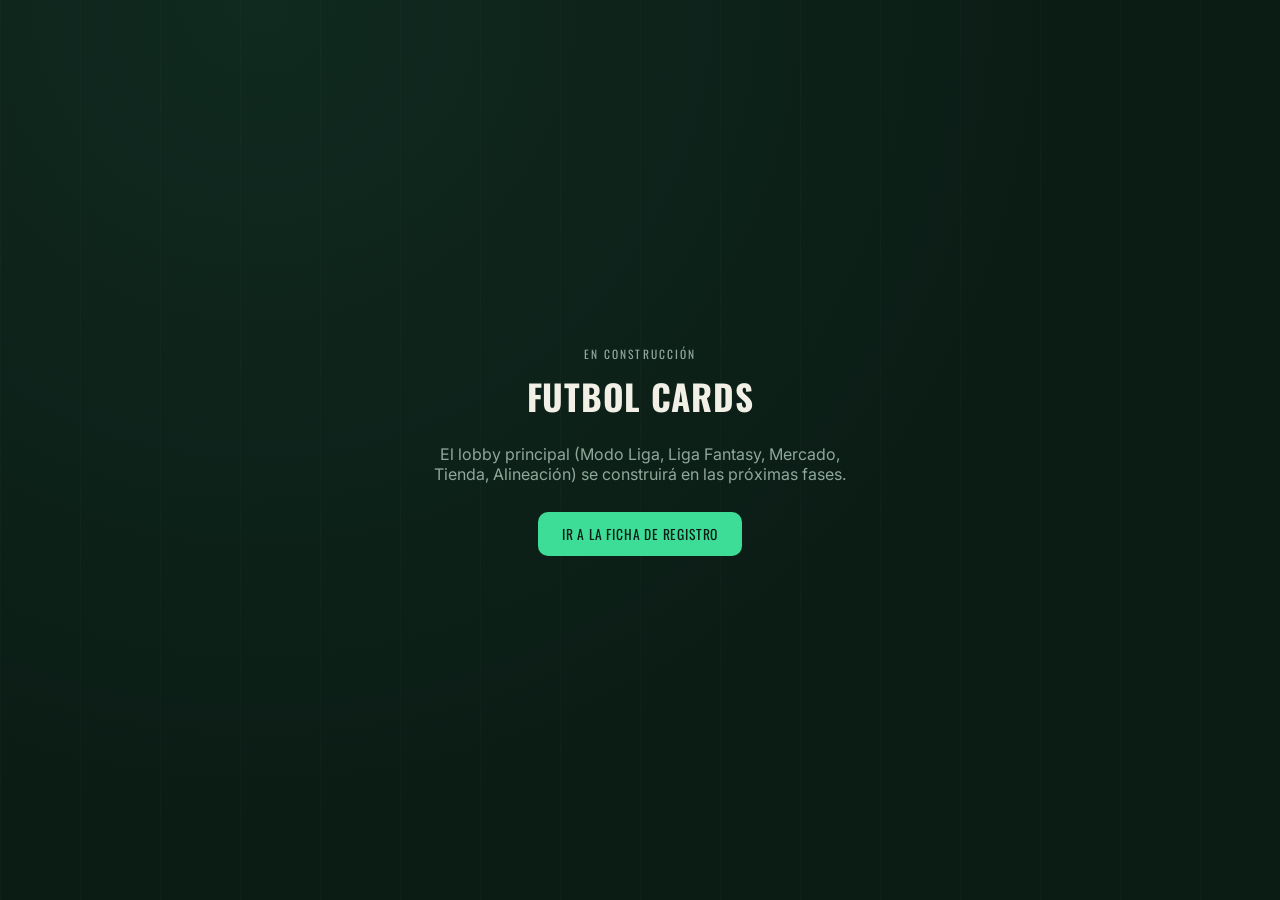
<file: index.html>
<!DOCTYPE html>
<html lang="es">
<head>
  <meta charset="UTF-8" />
  <meta name="viewport" content="width=device-width, initial-scale=1.0" />
  <title>Futbol Cards</title>
  <link rel="preconnect" href="https://fonts.googleapis.com" />
  <link href="https://fonts.googleapis.com/css2?family=Oswald:wght@500;600;700&family=Inter:wght@400;500;600&display=swap" rel="stylesheet" />
  <link rel="stylesheet" href="css/styles.css" />
</head>
<body>
  <div style="min-height:100vh; display:flex; align-items:center; justify-content:center; flex-direction:column; text-align:center; padding:24px;">
    <div class="eyebrow">En construcción</div>
    <h1 style="font-size:2.2rem; margin:8px 0 6px;">FUTBOL <span style="color:var(--gold);">CARDS</span></h1>
    <p style="color:var(--ink-muted); max-width:420px; margin-bottom:28px;">
      El lobby principal (Modo Liga, Liga Fantasy, Mercado, Tienda, Alineación) se construirá en las próximas fases.
    </p>
    <a href="admin/registro.html" style="background:var(--turf); color:var(--pitch-950); padding:12px 24px; border-radius:10px; text-decoration:none; font-family:var(--font-display); text-transform:uppercase; font-size:0.85rem; letter-spacing:0.06em;">
      Ir a la Ficha de Registro
    </a>
  </div>
</body>
</html>
</file>
<file: css/styles.css>
/* ============================================================
   FUTBOL CARDS — Estilos compartidos v2
   ============================================================ */

:root {
  --pitch-950: #0b1c15;
  --pitch-900: #102a20;
  --pitch-800: #16382a;
  --card-surface: #122b21;
  --line: rgba(242, 240, 230, 0.1);
  --ink: #f2f0e6;
  --ink-muted: #8fa89b;
  --turf: #3ddc97;
  --danger: #e0584c;

  /* Rarezas */
  --rareza-estandar:      #b7c0c8;
  --rareza-franquicia:    #22c55e;
  --rareza-elite:         #3b82f6;
  --rareza-elite-mundial: #c026d3;
  --rareza-leyenda:       #f59e0b;

  --font-display: "Oswald", sans-serif;
  --font-body:    "Inter", sans-serif;
  --font-mono:    "JetBrains Mono", monospace;

  /* Dimensiones de carta (escala 1.6x sobre base 100x180) */
  --card-w: 150px;
  --card-h: 255px;
  --card-img-h: 205px;
  --card-info-h: 50px;
}

* { box-sizing: border-box; }

html, body {
  margin: 0; padding: 0;
  min-height: 100vh;
  background: radial-gradient(circle at 20% 0%, var(--pitch-900), var(--pitch-950) 60%);
  color: var(--ink);
  font-family: var(--font-body);
}

body {
  background-image:
    repeating-linear-gradient(90deg,
      rgba(255,255,255,0.02) 0px, rgba(255,255,255,0.02) 1px,
      transparent 1px, transparent 80px),
    radial-gradient(circle at 20% 0%, var(--pitch-900), var(--pitch-950) 60%);
}

h1,h2,h3,label,.eyebrow,button { font-family: var(--font-display); letter-spacing:.02em; }
a { color: var(--turf); }

/* ---------- Topbar ---------- */
.topbar {
  display: flex; align-items: baseline; justify-content: space-between;
  padding: 28px clamp(20px,5vw,64px) 18px;
  border-bottom: 1px solid var(--line);
}
.topbar .brand { font-size:1.4rem; text-transform:uppercase; font-weight:600; }
.topbar .brand span { color: var(--rareza-leyenda); }
.eyebrow { font-size:.72rem; text-transform:uppercase; color:var(--ink-muted); letter-spacing:.18em; }

#logout-btn {
  background:none; border:1px solid var(--line); color:var(--ink-muted);
  padding:8px 16px; border-radius:999px; cursor:pointer;
  font-size:.75rem; text-transform:uppercase;
}
#logout-btn:hover { color:var(--ink); border-color:var(--ink-muted); }
.hidden { display:none !important; }

/* ---------- Login ---------- */
#login-screen {
  display:flex; align-items:center; justify-content:center;
  min-height:80vh; padding:24px;
}
.login-card {
  background:var(--card-surface); border:1px solid var(--line);
  border-radius:16px; padding:40px; width:100%; max-width:360px;
}
.login-card h1 { font-size:1.4rem; margin:0 0 6px; }
.login-card p  { color:var(--ink-muted); font-size:.85rem; margin:0 0 24px; }
.login-card button[type="submit"] {
  width:100%; background:var(--rareza-leyenda); color:var(--pitch-950);
  border:none; border-radius:10px; padding:12px; cursor:pointer;
  text-transform:uppercase; font-size:.85rem;
}
.error-text { color:var(--danger); font-size:.8rem; margin-top:10px; min-height:1em; }

/* ---------- Layout principal ---------- */
main { padding: clamp(20px,5vw,64px); max-width:1280px; margin:0 auto; }
.layout { display:grid; grid-template-columns:1.5fr 1fr; gap:32px; align-items:start; }
@media(max-width:880px){ .layout{ grid-template-columns:1fr; } }

/* ---------- Formulario ---------- */
.form-card {
  background:var(--card-surface); border:1px solid var(--line);
  border-radius:16px; padding:32px clamp(20px,4vw,36px);
}
fieldset { border:none; padding:0; margin:0 0 28px; }
legend {
  font-size:.78rem; text-transform:uppercase; letter-spacing:.12em;
  color:var(--rareza-leyenda); margin-bottom:14px; padding:0;
}
.field-row { display:grid; grid-template-columns:repeat(auto-fit,minmax(140px,1fr)); gap:14px; margin-bottom:14px; }
.field { display:flex; flex-direction:column; gap:6px; }
.field label { font-size:.7rem; text-transform:uppercase; color:var(--ink-muted); letter-spacing:.06em; }
input, select {
  background:var(--pitch-900); border:1px solid var(--line);
  color:var(--ink); border-radius:8px; padding:10px 12px;
  font-family:var(--font-body); font-size:.92rem;
}
input:focus, select:focus { outline:2px solid var(--turf); outline-offset:1px; }
input::placeholder { color:#5b6e64; }
.submit-btn {
  width:100%; background:var(--turf); color:var(--pitch-950);
  border:none; border-radius:10px; padding:14px;
  font-size:.9rem; text-transform:uppercase; letter-spacing:.08em;
  cursor:pointer; margin-top:6px;
}
.submit-btn:hover { filter:brightness(1.08); }

/* ---------- CARTA DE JUGADOR ---------- */
.player-card {
  position: relative;
  width: var(--card-w);
  height: var(--card-h);
  border-radius: 10px;
  border: 2px solid var(--rareza-estandar);
  overflow: hidden;
  background: #0d1f17;
  display: flex;
  flex-direction: column;
  cursor: pointer;
  transition: transform .18s ease, box-shadow .18s ease;
  flex-shrink: 0;
}

.player-card:hover {
  transform: translateY(-4px) scale(1.03);
  box-shadow: 0 12px 32px rgba(0,0,0,.5);
}

/* Imagen superior */
.player-card .card-img {
  width: 100%;
  height: var(--card-img-h);
  object-fit: cover;
  object-position: top;
  display: block;
  flex-shrink: 0;
}

.player-card .card-img-placeholder {
  width: 100%;
  height: var(--card-img-h);
  display: flex;
  align-items: center;
  justify-content: center;
  background: var(--pitch-800);
  color: var(--ink-muted);
  font-size: .65rem;
  text-transform: uppercase;
  letter-spacing: .08em;
  flex-shrink: 0;
  overflow: hidden;
}

/* Cuando el contenedor estable de la preview recibe una <img> hija
   (en vez de ser reemplazado), la imagen debe llenar el espacio igual
   que .card-img */
.player-card .card-img-placeholder img {
  width: 100%;
  height: 100%;
  object-fit: cover;
  object-position: top;
  display: block;
}

/* Franja inferior de info */
.player-card .card-info {
  height: var(--card-info-h);
  padding: 3px 5px 3px;
  background: rgba(0,0,0,.75);
  display: flex;
  flex-direction: column;
  justify-content: space-between;
  flex-shrink: 0;
}

.card-info-top {
  display: flex;
  align-items: baseline;
  justify-content: space-between;
  gap: 4px;
}

.card-rating {
  font-family: var(--font-mono);
  font-size: 1rem;
  font-weight: 700;
  color: var(--ink);
  line-height: 1;
}

.card-name {
  font-family: var(--font-display);
  font-size: .68rem;
  font-weight: 600;
  text-transform: uppercase;
  letter-spacing: .03em;
  color: var(--ink);
  white-space: nowrap;
  overflow: hidden;
  text-overflow: ellipsis;
  line-height: 1.1;
}

.card-info-bottom {
  display: flex;
  align-items: center;
  justify-content: center;
  gap: 4px;
}

.card-pos {
  font-family: var(--font-mono);
  font-size: .55rem;
  color: var(--turf);
  font-weight: 700;
  letter-spacing: .05em;
}

.card-rareza-label {
  font-family: var(--font-display);
  font-size: .5rem;
  text-transform: uppercase;
  letter-spacing: .06em;
  font-weight: 600;
}

/* Colores de rareza en borde y label */
.rareza-estandar      { border-color: var(--rareza-estandar) !important; }
.rareza-franquicia    { border-color: var(--rareza-franquicia) !important; }
.rareza-elite         { border-color: var(--rareza-elite) !important; }
.rareza-elite-mundial { border-color: var(--rareza-elite-mundial) !important; box-shadow: 0 0 10px var(--rareza-elite-mundial); }
.rareza-leyenda       { border-color: var(--rareza-leyenda) !important; box-shadow: 0 0 10px var(--rareza-leyenda); }

.rareza-estandar      .card-rareza-label { color: var(--rareza-estandar); }
.rareza-franquicia    .card-rareza-label { color: var(--rareza-franquicia); }
.rareza-elite         .card-rareza-label { color: var(--rareza-elite); }
.rareza-elite-mundial .card-rareza-label { color: var(--rareza-elite-mundial); }
.rareza-leyenda       .card-rareza-label { color: var(--rareza-leyenda); }

/* ---------- Preview en formulario (escala 2x) ---------- */
.preview-wrap { position:sticky; top:24px; }
.preview-label { font-size:.72rem; text-transform:uppercase; color:var(--ink-muted); letter-spacing:.18em; margin-bottom:12px; display:block; }

#preview-card {
  --card-w: 200px;
  --card-h: 340px;
  --card-img-h: 265px;
  --card-info-h: 75px;
}

#preview-card .card-rating       { font-size: 1.4rem; }
#preview-card .card-name         { font-size: .82rem; }
#preview-card .card-pos          { font-size: .65rem; }
#preview-card .card-rareza-label { font-size: .6rem; }

/* ---------- Catálogo ---------- */
.catalog-filters {
  display: flex;
  gap: 12px;
  flex-wrap: wrap;
  margin-bottom: 24px;
  align-items: flex-end;
}
.catalog-filters .field { min-width: 140px; }
.catalog-filters select, .catalog-filters input { padding: 8px 12px; font-size:.85rem; }

.btn-secondary {
  background: none;
  border: 1px solid var(--turf);
  color: var(--turf);
  border-radius: 8px;
  padding: 8px 18px;
  cursor: pointer;
  font-size:.8rem;
  text-transform:uppercase;
  font-family: var(--font-display);
}
.btn-secondary:hover { background: rgba(61,220,151,.1); }

.cards-grid {
  display: flex;
  flex-wrap: wrap;
  gap: 16px;
}

.cards-count {
  font-size:.8rem;
  color:var(--ink-muted);
  margin-bottom:16px;
}

/* ---------- Modal de edición ---------- */
.modal-overlay {
  position:fixed; inset:0;
  background:rgba(0,0,0,.75);
  display:flex; align-items:center; justify-content:center;
  z-index:999; padding:20px;
}
.modal-overlay.hidden { display:none !important; }

.modal-box {
  background:var(--card-surface);
  border:1px solid var(--line);
  border-radius:16px;
  padding:28px;
  width:100%;
  max-width:960px;
  max-height:90vh;
  overflow-y:auto;
}

.modal-grid {
  display: grid;
  grid-template-columns: 1fr 230px;
  gap: 28px;
  align-items: start;
}

.modal-fields-col {
  min-width: 0;
}

.modal-preview-col {
  position: sticky;
  top: 0;
  display: flex;
  flex-direction: column;
  align-items: center;
}

.modal-preview-col .preview-label {
  align-self: flex-start;
}

@media (max-width: 760px) {
  .modal-grid { grid-template-columns: 1fr; }
  .modal-preview-col { position: static; order: -1; margin-bottom: 20px; }
}

.modal-box h2 {
  font-size:1.1rem;
  text-transform:uppercase;
  margin:0 0 20px;
  color:var(--ink);
  display:flex;
  align-items:center;
  justify-content:space-between;
}

.modal-close {
  background:none;
  border:1px solid var(--line);
  color:var(--ink-muted);
  border-radius:8px;
  padding:4px 10px;
  cursor:pointer;
  font-size:.8rem;
}

.modal-actions {
  display:flex;
  gap:12px;
  margin-top:20px;
}

.btn-danger {
  background: none;
  border: 1px solid var(--danger);
  color: var(--danger);
  border-radius: 8px;
  padding: 10px 20px;
  cursor: pointer;
  font-size:.8rem;
  text-transform:uppercase;
  font-family: var(--font-display);
}
.btn-danger:hover { background:rgba(224,88,76,.12); }

/* ---------- Estrategias ---------- */
.estrategia-grid { display:flex; flex-direction:column; gap:10px; }
.estrategia-row {
  display:flex; align-items:center; justify-content:space-between; gap:12px;
  background:var(--pitch-900); border:1px solid var(--line);
  border-radius:8px; padding:10px 14px;
}
.estrategia-nombre { font-size:.85rem; color:var(--ink); flex:1; }
.bonif-select { width:80px; text-align:center; font-family:var(--font-mono); font-weight:700; font-size:.9rem; border-radius:8px; padding:6px 8px; flex-shrink:0; }
.bonif-select.positivo { color:#3ddc97; border-color:#3ddc97; }
.bonif-select.negativo { color:#e0584c; border-color:#e0584c; }
.bonif-select.neutro   { color:var(--ink-muted); }

/* ---------- Lista recientes ---------- */
#recent-players { margin-top:32px; }
#recent-players h2 { font-size:.95rem; text-transform:uppercase; color:var(--ink-muted); letter-spacing:.1em; margin-bottom:14px; }
.player-row {
  display:flex; align-items:center; gap:14px; padding:12px 16px;
  background:var(--card-surface); border:1px solid var(--line);
  border-radius:10px; margin-bottom:8px;
}
.player-row .row-rating { font-family:var(--font-mono); color:var(--rareza-leyenda); font-weight:700; min-width:28px; }
.player-row .row-flag   { font-size:1.1rem; }
.player-row .row-name   { flex:1; font-weight:600; }
.player-row .row-pos    { font-family:var(--font-mono); font-size:.78rem; color:var(--ink-muted); }
.player-row .delete-btn { background:none; border:1px solid var(--line); color:var(--danger); border-radius:8px; padding:6px 10px; cursor:pointer; font-size:.72rem; text-transform:uppercase; }
.player-row .delete-btn:hover { background:rgba(224,88,76,.12); }

/* ---------- Toast ---------- */
#toast {
  position:fixed; bottom:28px; left:50%;
  transform:translateX(-50%) translateY(20px);
  background:var(--turf); color:var(--pitch-950);
  padding:12px 22px; border-radius:999px;
  font-size:.85rem; font-weight:600;
  opacity:0; pointer-events:none;
  transition:opacity .25s ease, transform .25s ease;
}
#toast.show  { opacity:1; transform:translateX(-50%) translateY(0); }
#toast.error { background:var(--danger); color:var(--ink); }

/* ---------- Nav tabs ---------- */
.admin-nav {
  display: flex;
  gap: 8px;
  padding: 0 clamp(20px,5vw,64px);
  border-bottom: 1px solid var(--line);
  background: var(--pitch-950);
}
.admin-nav a {
  padding: 12px 20px;
  text-decoration: none;
  color: var(--ink-muted);
  font-family: var(--font-display);
  font-size: .8rem;
  text-transform: uppercase;
  letter-spacing: .08em;
  border-bottom: 2px solid transparent;
  transition: color .2s;
}
.admin-nav a:hover { color: var(--ink); }
.admin-nav a.active { color: var(--turf); border-bottom-color: var(--turf); }

/* ---------- Talentos ---------- */
#talentos-container, #edit-talentos-container {
  display: flex;
  flex-direction: column;
  gap: 16px;
}

.talento-block {
  background: var(--pitch-900);
  border: 1px solid var(--line);
  border-radius: 10px;
  padding: 16px;
}

.talento-header {
  font-family: var(--font-display);
  font-size: .75rem;
  text-transform: uppercase;
  letter-spacing: .1em;
  color: var(--turf);
  margin-bottom: 12px;
}

.t-sub {
  margin-top: 12px;
  padding-top: 12px;
  border-top: 1px dashed var(--line);
}

.sub-label {
  display: block;
  font-size: .68rem;
  text-transform: uppercase;
  color: var(--ink-muted);
  letter-spacing: .06em;
  margin-bottom: 8px;
}

.chk-grid {
  display: flex;
  flex-wrap: wrap;
  gap: 6px 14px;
}

.chk-grid-scroll {
  max-height: 160px;
  overflow-y: auto;
  padding-right: 6px;
}

.chk-item {
  display: flex;
  align-items: center;
  gap: 6px;
  font-size: .8rem;
  color: var(--ink);
  cursor: pointer;
  white-space: nowrap;
}

.chk-item input[type="checkbox"] {
  width: 14px;
  height: 14px;
  accent-color: var(--turf);
  cursor: pointer;
}

/* ---------- Versiones ---------- */
#versiones-container, #edit-versiones-container {
  display: flex;
  flex-direction: column;
  gap: 16px;
}

.version-block {
  background: var(--pitch-900);
  border: 1px solid var(--line);
  border-radius: 10px;
  padding: 16px;
}

.version-header {
  font-family: var(--font-display);
  font-size: .75rem;
  text-transform: uppercase;
  letter-spacing: .1em;
  color: var(--rareza-leyenda);
  margin-bottom: 12px;
}

.rareza-badge {
  font-family: var(--font-display);
  font-size: .72rem;
  text-transform: uppercase;
  font-weight: 600;
  padding: 9px 10px;
  border-radius: 8px;
  border: 1px solid var(--line);
  color: var(--ink-muted);
  text-align: center;
}
.rareza-badge.rareza-estandar      { color: var(--rareza-estandar);      border-color: var(--rareza-estandar); }
.rareza-badge.rareza-franquicia    { color: var(--rareza-franquicia);    border-color: var(--rareza-franquicia); }
.rareza-badge.rareza-elite         { color: var(--rareza-elite);         border-color: var(--rareza-elite); }
.rareza-badge.rareza-elite-mundial { color: var(--rareza-elite-mundial); border-color: var(--rareza-elite-mundial); }
.rareza-badge.rareza-leyenda       { color: var(--rareza-leyenda);       border-color: var(--rareza-leyenda); }

.droprate-badge {
  font-family: var(--font-mono);
  font-size: .8rem;
  font-weight: 700;
  padding: 9px 10px;
  border-radius: 8px;
  border: 1px solid var(--line);
  color: var(--turf);
  text-align: center;
}

/* ---------- Preview con flechas de versión ---------- */
.preview-nav {
  display: flex;
  align-items: center;
  justify-content: center;
  gap: 14px;
  margin-bottom: 12px;
}

.preview-arrow {
  background: var(--pitch-900);
  border: 1px solid var(--line);
  color: var(--ink);
  width: 30px;
  height: 30px;
  border-radius: 8px;
  cursor: pointer;
  font-size: 1rem;
  display: flex;
  align-items: center;
  justify-content: center;
}
.preview-arrow:hover { border-color: var(--turf); color: var(--turf); }
.preview-arrow:disabled { opacity: .3; cursor: not-allowed; }
.preview-arrow:disabled:hover { border-color: var(--line); color: var(--ink); }

#preview-version-label, #edit-preview-version-label {
  font-family: var(--font-display);
  font-size: .78rem;
  text-transform: uppercase;
  letter-spacing: .06em;
  color: var(--ink-muted);
  min-width: 90px;
  text-align: center;
}

/* ---------- Botón IA ---------- */
.btn-ia {
  background: var(--pitch-900);
  border: 1px solid var(--turf);
  color: var(--turf);
  border-radius: 8px;
  padding: 9px 16px;
  cursor: pointer;
  font-size: .75rem;
  font-family: var(--font-display);
  text-transform: uppercase;
  letter-spacing: .06em;
  white-space: nowrap;
  transition: background .15s;
}
.btn-ia:hover  { background: rgba(61,220,151,.08); }
.btn-ia:disabled { opacity: .45; cursor: not-allowed; }

.ia-status {
  font-size: .75rem;
  color: var(--ink-muted);
  font-style: italic;
  min-height: 1em;
  margin-top: 4px;
}
.ia-status.ok    { color: var(--turf); }
.ia-status.error { color: var(--danger); }
</file>
